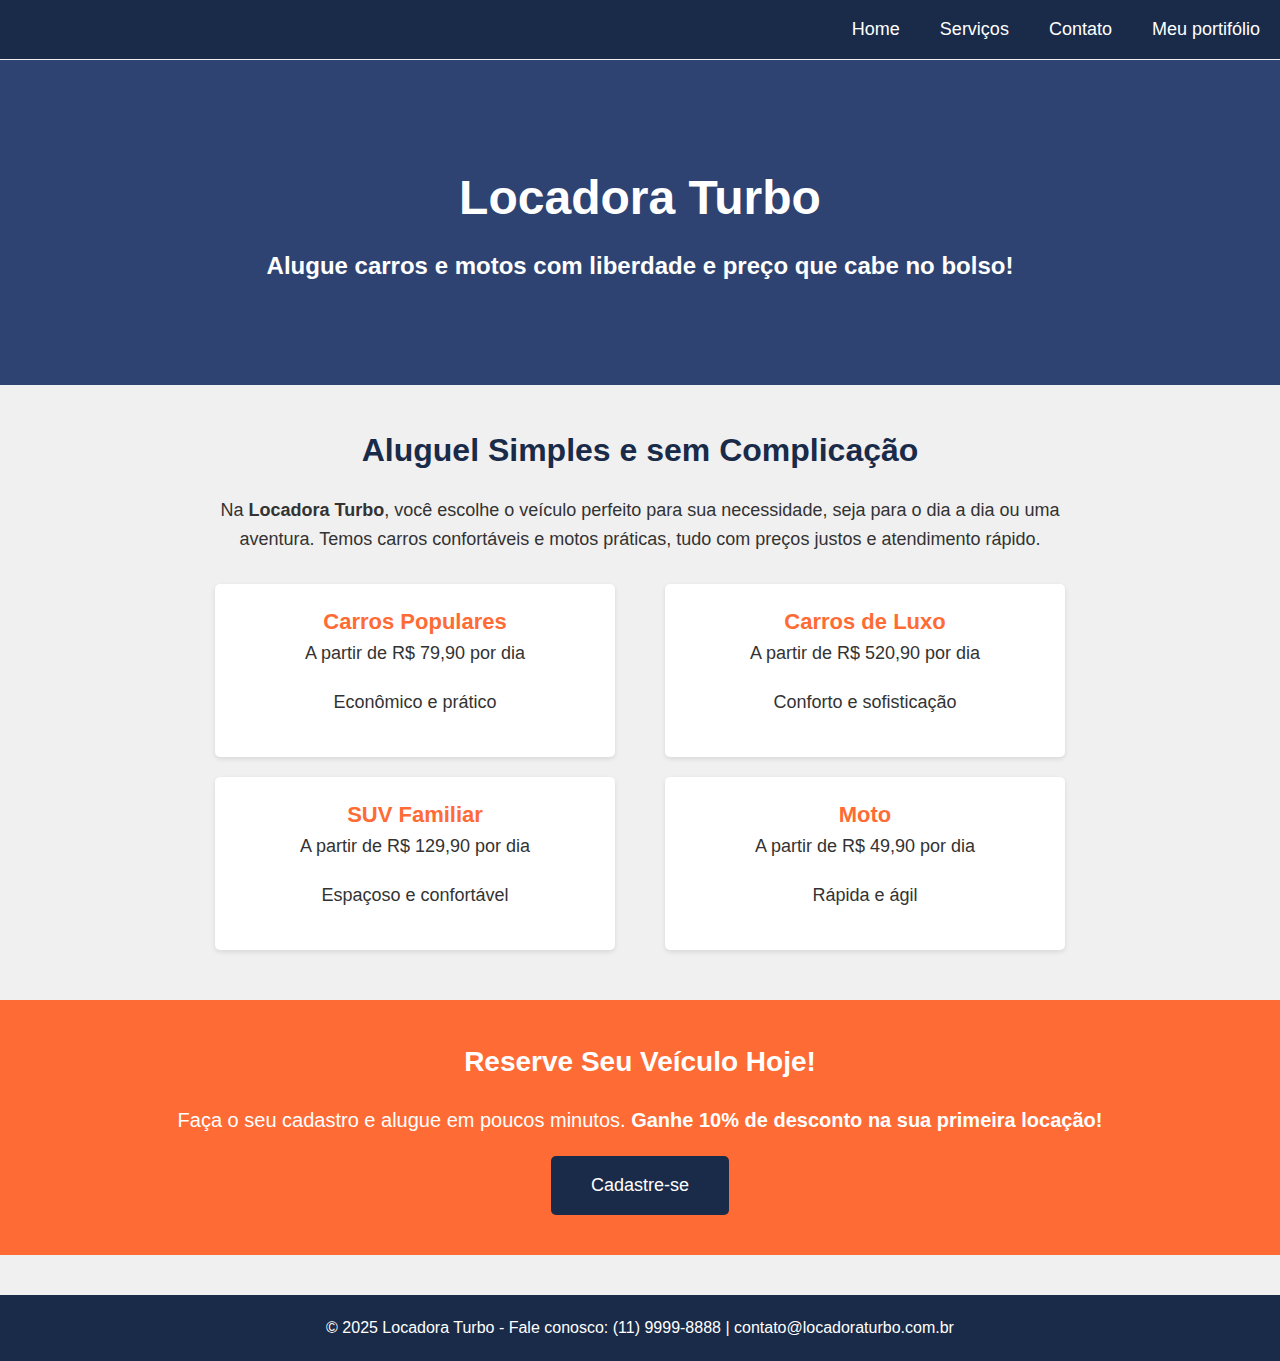
<file: index.html>
<!DOCTYPE html>
<html lang="pt-BR">
<head>
    <meta charset="UTF-8">
    <meta name="viewport" content="width=device-width, initial-scale=1.0">
    <title>Locadora Turbo - Aluguel de Carros e Motos</title>
    <link rel="stylesheet" href="inicio.css">

</head>
<body>
    
    <nav>
        
        <ul>
            <li><a href="index.html">Home</a></li>
            <li><a href="servicos.html">Serviços</a></li>
            <li><a href="contato.html">Contato</a></li>
            <li><a href="https://rafadev64.github.io/Meu-Portifolio/">Meu portifólio</a></li>
        </ul>
    </nav>

    
    <header id="inicio">
        <h1>Locadora Turbo</h1>
        <p>Alugue carros e motos com liberdade e preço que cabe no bolso!</p>
    </header>

   
    <section class="services" id="servicos">
        <h2>Aluguel Simples e sem Complicação</h2>
        <p>Na <strong>Locadora Turbo</strong>, você escolhe o veículo perfeito para sua necessidade, seja para o dia a dia ou uma aventura. Temos carros confortáveis e motos práticas, tudo com preços justos e atendimento rápido.</p>
        <div class="vehicle-list">
            <a href="carroCompacto.html" style="text-decoration: none; color: inherit;">
                <div class="vehicle">
                    <h3>Carros Populares</h3>
                    <p>A partir de R$ 79,90 por dia</p>
                    <p>Econômico e prático</p>
                </div>
            </a>
            <a href="carroDeLuxo.html" style="text-decoration: none; color: inherit;">
                <div class="vehicle">
                    <h3>Carros de Luxo</h3>
                    <p>A partir de R$ 520,90 por dia</p>
                    <p>Conforto e sofisticação</p>
                </div>
            </a>
            <a href="suvFamiliar.html" style="text-decoration: none; color: inherit;">
                <div class="vehicle">
                    <h3>SUV Familiar</h3>
                    <p>A partir de R$ 129,90 por dia</p>
                    <p>Espaçoso e confortável</p>
                </div>
            </a>
            <a href="moto.html" style="text-decoration: none; color: inherit;">
                <div class="vehicle">
                    <h3>Moto</h3>
                    <p>A partir de R$ 49,90 por dia</p>
                    <p>Rápida e ágil</p>
                </div>
            </a>
            
        </div>
    </section>


    <section class="cta" id="locacao">
        <h3>Reserve Seu Veículo Hoje!</h3>
        <p>Faça o seu cadastro e alugue em poucos minutos. <strong>Ganhe 10% de desconto na sua primeira locação!</strong></p>
      
            <a href="cadastro.html" class="btn">Cadastre-se</a>
        </form>
    </section>


    
    <footer id="contato">
        <p>© 2025 Locadora Turbo - Fale conosco: (11) 9999-8888 | contato@locadoraturbo.com.br</p>
    </footer>
</body>
</html>
</file>
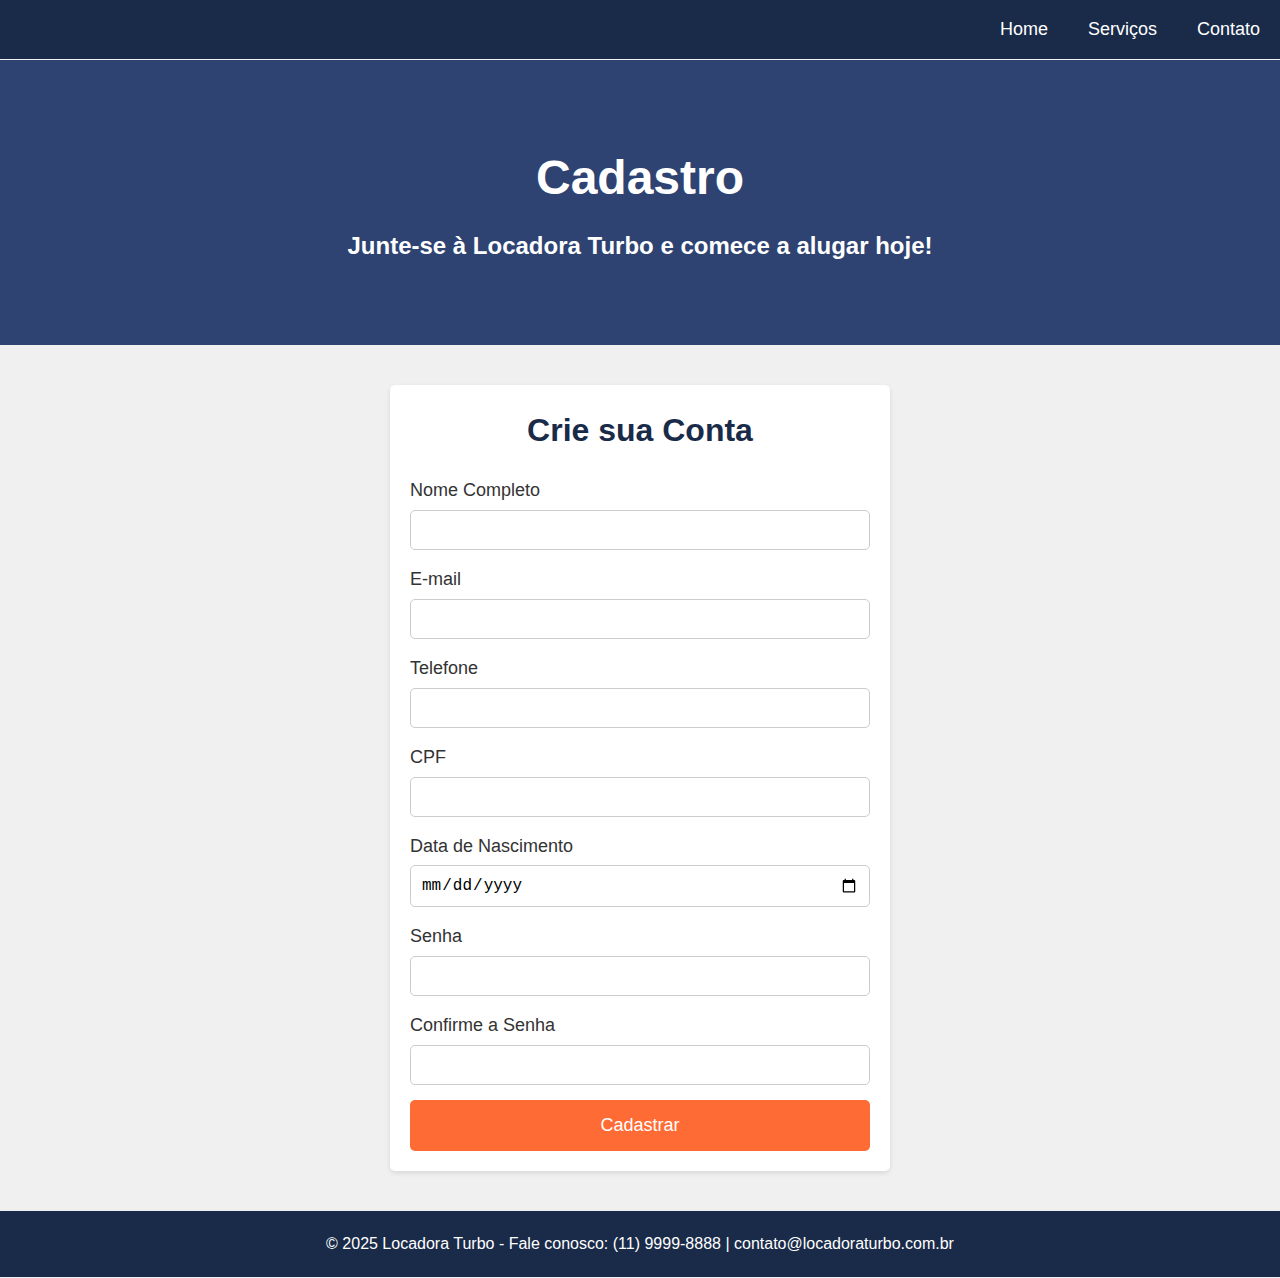
<file: cadastro.html>
<!DOCTYPE html>
<html lang="en">
<head>
    <meta charset="UTF-8">
    <meta name="viewport" content="width=device-width, initial-scale=1.0">
    <title>Cadastro - Locadora Turbo</title>
    <style>
        * {
            margin: 0;
            padding: 0;
            box-sizing: border-box;
        }
        body {
            font-family: 'Arial', sans-serif;
            background-color: #f0f0f0;
            color: #333;
            line-height: 1.6;
        }
        nav {
            background-color: #1a2b49;
            padding: 15px 0;
            position: fixed;
            width: 100%;
            top: 0;
            z-index: 100;
        }
        nav ul {
            list-style: none;
            display: flex;
            justify-content: right;
            font-family: Arial, Helvetica, sans-serif;
        }
        nav ul li {
            margin: 0 20px;
        }
        nav ul li a {
            color: white;
            text-decoration: none;
            font-size: 18px;
        }
        nav ul li a:hover {
            color: #ff6b35;
        }
        header {
            background-color: #2e4372;
            color: white;
            text-align: center;
            padding: 80px 20px;
            margin-top: 60px;
        }
        header h1 {
            font-size: 48px;
            margin-bottom: 10px;
        }
        header p {
            font-size: 24px;
            font-weight: bold;
        }
        .form-section {
            max-width: 500px;
            margin: 40px auto;
            padding: 20px;
            background-color: #fff;
            border-radius: 5px;
            box-shadow: 0 2px 5px rgba(0,0,0,0.1);
        }
        .form-section h2 {
            font-size: 32px;
            color: #1a2b49;
            text-align: center;
            margin-bottom: 20px;
        }
        .form-section label {
            display: block;
            font-size: 18px;
            margin-bottom: 5px;
            color: #333;
        }
        .form-section input {
            width: 100%;
            padding: 10px;
            margin-bottom: 15px;
            border: 1px solid #ccc;
            border-radius: 5px;
            font-size: 16px;
        }
        .form-section button {
            display: block;
            width: 100%;
            padding: 15px;
            background-color: #ff6b35;
            color: white;
            border: none;
            border-radius: 5px;
            font-size: 18px;
            cursor: pointer;
            transition: background-color 0.3s;
        }
        .form-section button:hover {
            background-color: #e65a2e;
        }
        footer {
            background-color: #1a2b49;
            color: white;
            text-align: center;
            padding: 20px;
            margin-top: 40px;
        }
        @media (max-width: 600px) {
            header h1 { font-size: 32px; }
            header p { font-size: 18px; }
            nav ul { flex-direction: column; text-align: center; }
            nav ul li { margin: 10px 0; }
            .form-section { margin: 20px; }
        }
    </style>
</head>
<body>
    <nav>
        <ul>
            <li><a href="inicio.html">Home</a></li>
            <li><a href="servicos.html">Serviços</a></li>
            
            <li><a href="contato.html">Contato</a></li>
            
        </ul>
    </nav>

    <header>
        <h1>Cadastro</h1>
        <p>Junte-se à Locadora Turbo e comece a alugar hoje!</p>
    </header>

    <section class="form-section">
        <h2>Crie sua Conta</h2>
        <form id="cadastro-form">
            <label for="nome">Nome Completo</label>
            <input type="text" id="nome" required>

            <label for="email">E-mail</label>
            <input type="email" id="email" required>

            <label for="telefone">Telefone</label>
            <input type="tel" id="telefone" required>

            <label for="cpf">CPF</label>
            <input type="text" id="cpf" maxlength="14" required>

            <label for="data-nascimento">Data de Nascimento</label>
            <input type="date" id="data-nascimento" required>

            <label for="senha">Senha</label>
            <input type="password" id="senha" required>

            <label for="confirma-senha">Confirme a Senha</label>
            <input type="password" id="confirma-senha" required>

            <button type="submit">Cadastrar</button>
        </form>
    </section>

    <footer>
        <p>© 2025 Locadora Turbo - Fale conosco: (11) 9999-8888 | contato@locadoraturbo.com.br</p>
    </footer>

    <script>
        document.addEventListener('DOMContentLoaded', function() {
            document.getElementById('cadastro-form').addEventListener('submit', function(e) {
                e.preventDefault();

                const nome = document.getElementById('nome').value;
                const email = document.getElementById('email').value;
                const telefone = document.getElementById('telefone').value;
                const cpf = document.getElementById('cpf').value;
                const dataNascimento = document.getElementById('data-nascimento').value;
                const senha = document.getElementById('senha').value;
                const confirmaSenha = document.getElementById('confirma-senha').value;

                if (senha !== confirmaSenha) {
                    alert('As senhas não coincidem!');
                    return;
                }

                const usuario = { nome, email, telefone, cpf, dataNascimento, senha };
                localStorage.setItem('usuario', JSON.stringify(usuario));

                alert('Cadastro realizado com sucesso! Redirecionando para a página de locação...');
                window.location.href = `inicio.html?nome=${encodeURIComponent(nome)}`;
            });

            // Máscara para CPF
            document.getElementById('cpf').addEventListener('input', function(e) {
                let value = e.target.value.replace(/\D/g, '');
                value = value.replace(/(\d{3})(\d)/, '$1.$2');
                value = value.replace(/(\d{3})(\d)/, '$1.$2');
                value = value.replace(/(\d{3})(\d{1,2})$/, '$1-$2');
                e.target.value = value;
            });
        });
    </script>
</body>
</html>
</file>
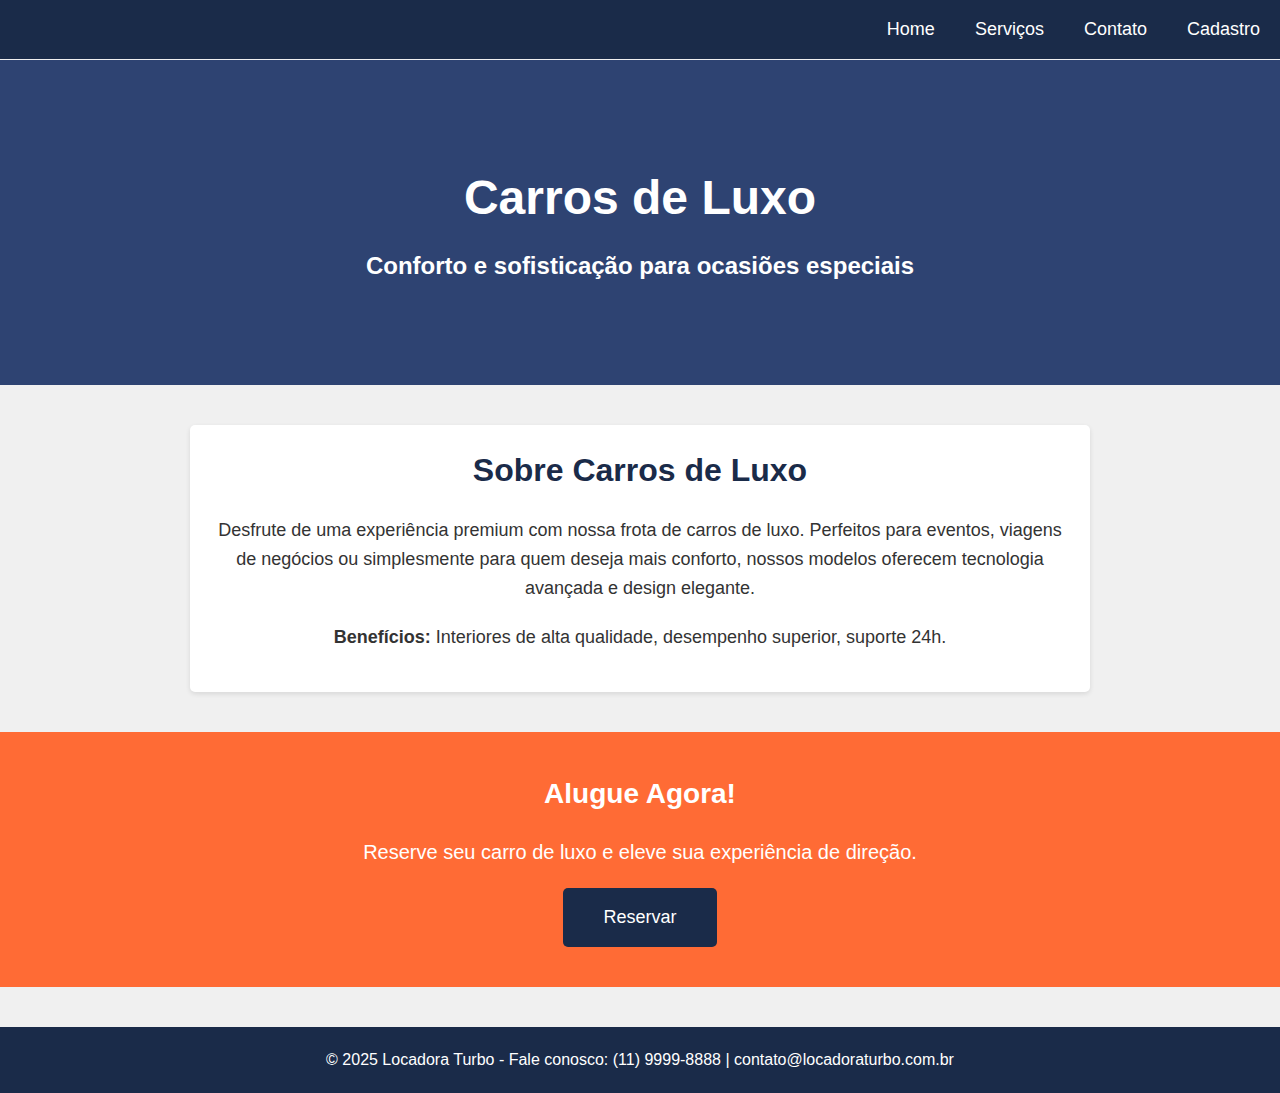
<file: carrosLuxo.html>
<!DOCTYPE html>
<html lang="pt-br">
<head>
    <meta charset="UTF-8">
    <meta name="viewport" content="width=device-width, initial-scale=1.0">
    <title>Carros de Luxo - Locadora Turbo</title>
    <style>
        * {
            margin: 0;
            padding: 0;
            box-sizing: border-box;
        }
        body {
            font-family: 'Arial', sans-serif;
            background-color: #f0f0f0;
            color: #333;
            line-height: 1.6;
        }
        nav {
            background-color: #1a2b49;
            padding: 15px 0;
            position: fixed;
            width: 100%;
            top: 0;
            z-index: 100;
        }
        nav ul {
            list-style: none;
            display: flex;
            justify-content: right;
            font-family: Arial, Helvetica, sans-serif;
        }
        nav ul li {
            margin: 0 20px;
        }
        nav ul li a {
            color: white;
            text-decoration: none;
            font-size: 18px;
        }
        nav ul li a:hover {
            color: #ff6b35;
        }
        header {
            background-color: #2e4372;
            color: white;
            text-align: center;
            padding: 100px 20px;
            margin-top: 60px;
        }
        header h1 {
            font-size: 48px;
            margin-bottom: 10px;
        }
        header p {
            font-size: 24px;
            font-weight: bold;
        }
        .service-details {
            max-width: 900px;
            margin: 40px auto;
            text-align: center;
            background-color: #fff;
            padding: 20px;
            border-radius: 5px;
            box-shadow: 0 2px 5px rgba(0,0,0,0.1);
        }
        .service-details h2 {
            font-size: 32px;
            color: #1a2b49;
            margin-bottom: 20px;
        }
        .service-details p {
            font-size: 18px;
            margin-bottom: 20px;
        }
        .cta {
            background-color: #ff6b35;
            padding: 40px 20px;
            text-align: center;
            color: white;
        }
        .cta h3 {
            font-size: 28px;
            margin-bottom: 20px;
        }
        .cta p {
            font-size: 20px;
            margin-bottom: 20px;
        }
        .btn {
            display: inline-block;
            padding: 15px 40px;
            background-color: #1a2b49;
            color: white;
            text-decoration: none;
            font-size: 18px;
            border-radius: 5px;
            transition: background-color 0.3s;
        }
        .btn:hover {
            background-color: #1717e6;
        }
        footer {
            background-color: #1a2b49;
            color: white;
            text-align: center;
            padding: 20px;
            margin-top: 40px;
        }
        @media (max-width: 600px) {
            header h1 { font-size: 32px; }
            header p { font-size: 18px; }
            nav ul { flex-direction: column; text-align: center; }
            nav ul li { margin: 10px 0; }
            .btn { width: 80%; }
        }
    </style>
</head>
<body>
    <nav>
        <ul>
            <li><a href="index.html">Home</a></li>
            <li><a href="servicos.html">Serviços</a></li>       
            <li><a href="contato.html">Contato</a></li>
            <li><a href="cadastro.html">Cadastro</a></li>
        </ul>
    </nav>

    <header>
        <h1>Carros de Luxo</h1>
        <p>Conforto e sofisticação para ocasiões especiais</p>
    </header>

    <section class="service-details">
        <h2>Sobre Carros de Luxo</h2>
        <p>Desfrute de uma experiência premium com nossa frota de carros de luxo. Perfeitos para eventos, viagens de negócios ou simplesmente para quem deseja mais conforto, nossos modelos oferecem tecnologia avançada e design elegante.</p>
        <p><strong>Benefícios:</strong> Interiores de alta qualidade, desempenho superior, suporte 24h.</p>
    </section>

    <section class="cta">
        <h3>Alugue Agora!</h3>
        <p>Reserve seu carro de luxo e eleve sua experiência de direção.</p>
        <a href="carroDeLuxo.html" class="btn">Reservar</a>
    </section>

    <footer>
        <p>© 2025 Locadora Turbo - Fale conosco: (11) 9999-8888 | contato@locadoraturbo.com.br</p>
    </footer>
</body>
</html>
</file>
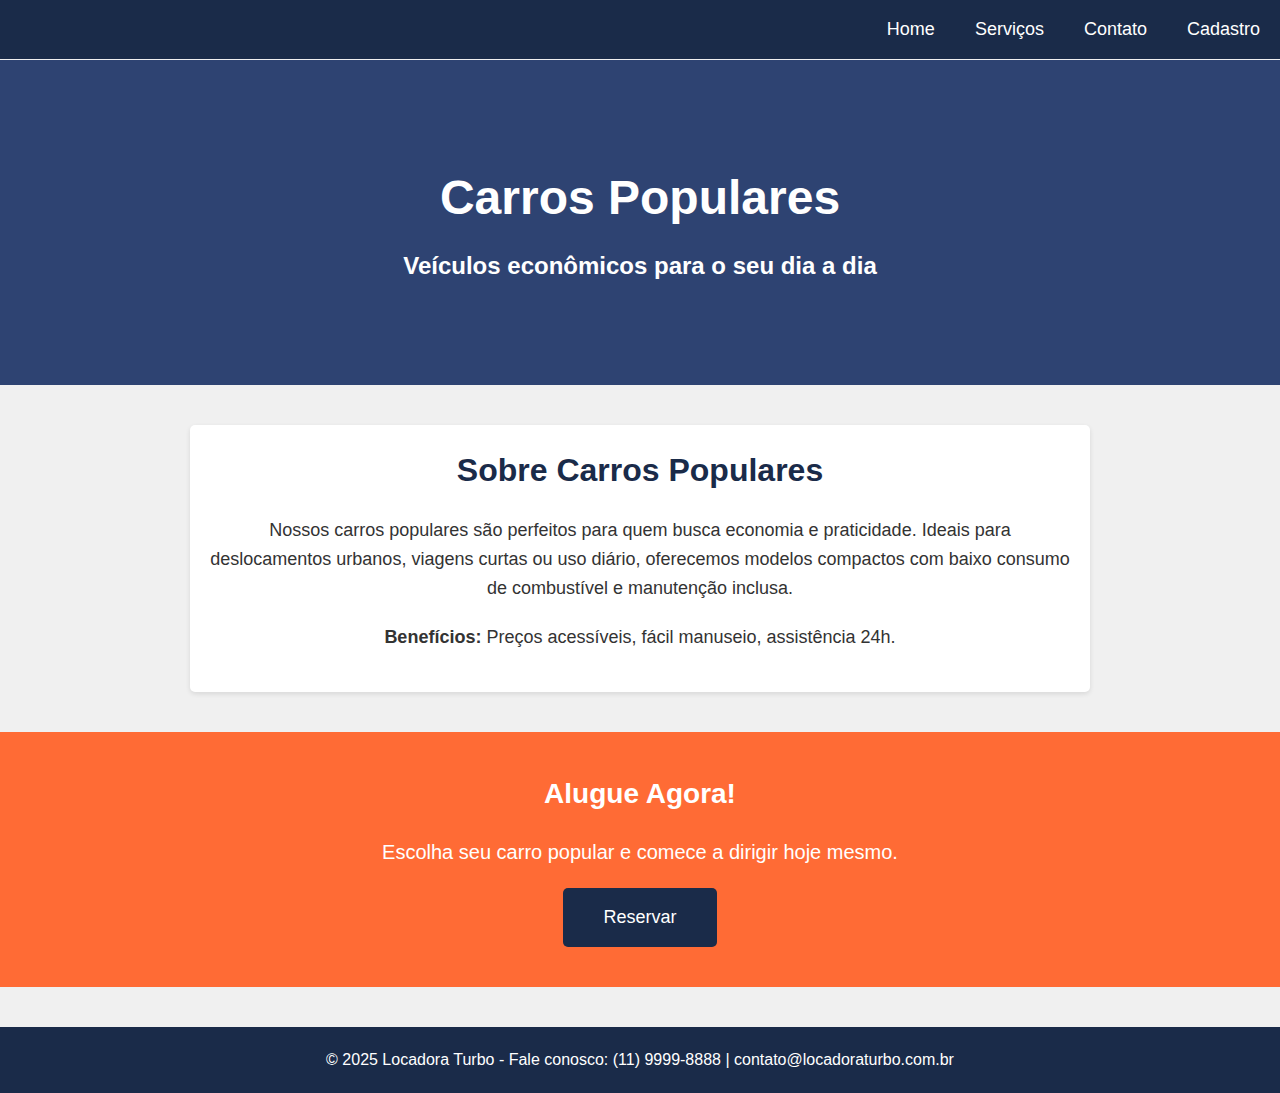
<file: carrosPopulares.html>
<!DOCTYPE html>
<html lang="pt-br">
<head>
    <meta charset="UTF-8">
    <meta name="viewport" content="width=device-width, initial-scale=1.0">
    <title>Carros Populares - Locadora Turbo</title>
    <style>
        * {
            margin: 0;
            padding: 0;
            box-sizing: border-box;
        }
        body {
            font-family: 'Arial', sans-serif;
            background-color: #f0f0f0;
            color: #333;
            line-height: 1.6;
        }
        nav {
            background-color: #1a2b49;
            padding: 15px 0;
            position: fixed;
            width: 100%;
            top: 0;
            z-index: 100;
        }
        nav ul {
            list-style: none;
            display: flex;
            justify-content: right;
            font-family: Arial, Helvetica, sans-serif;
        }
        nav ul li {
            margin: 0 20px;
        }
        nav ul li a {
            color: white;
            text-decoration: none;
            font-size: 18px;
        }
        nav ul li a:hover {
            color: #ff6b35;
        }
        header {
            background-color: #2e4372;
            color: white;
            text-align: center;
            padding: 100px 20px;
            margin-top: 60px;
        }
        header h1 {
            font-size: 48px;
            margin-bottom: 10px;
        }
        header p {
            font-size: 24px;
            font-weight: bold;
        }
        .service-details {
            max-width: 900px;
            margin: 40px auto;
            text-align: center;
            background-color: #fff;
            padding: 20px;
            border-radius: 5px;
            box-shadow: 0 2px 5px rgba(0,0,0,0.1);
        }
        .service-details h2 {
            font-size: 32px;
            color: #1a2b49;
            margin-bottom: 20px;
        }
        .service-details p {
            font-size: 18px;
            margin-bottom: 20px;
        }
        .cta {
            background-color: #ff6b35;
            padding: 40px 20px;
            text-align: center;
            color: white;
        }
        .cta h3 {
            font-size: 28px;
            margin-bottom: 20px;
        }
        .cta p {
            font-size: 20px;
            margin-bottom: 20px;
        }
        .btn {
            display: inline-block;
            padding: 15px 40px;
            background-color: #1a2b49;
            color: white;
            text-decoration: none;
            font-size: 18px;
            border-radius: 5px;
            transition: background-color 0.3s;
        }
        .btn:hover {
            background-color: #1717e6;
        }
        footer {
            background-color: #1a2b49;
            color: white;
            text-align: center;
            padding: 20px;
            margin-top: 40px;
        }
        @media (max-width: 600px) {
            header h1 { font-size: 32px; }
            header p { font-size: 18px; }
            nav ul { flex-direction: column; text-align: center; }
            nav ul li { margin: 10px 0; }
            .btn { width: 80%; }
        }
    </style>
</head>
<body>
    <nav>
        <ul>
            <li><a href="index.html">Home</a></li>
            <li><a href="servicos.html">Serviços</a></li>
            <li><a href="contato.html">Contato</a></li>
            <li><a href="cadastro.html">Cadastro</a></li>
        </ul>
    </nav>

    <header>
        <h1>Carros Populares</h1>
        <p>Veículos econômicos para o seu dia a dia</p>
    </header>

    <section class="service-details">
        <h2>Sobre Carros Populares</h2>
        <p>Nossos carros populares são perfeitos para quem busca economia e praticidade. Ideais para deslocamentos urbanos, viagens curtas ou uso diário, oferecemos modelos compactos com baixo consumo de combustível e manutenção inclusa.</p>
        <p><strong>Benefícios:</strong> Preços acessíveis, fácil manuseio, assistência 24h.</p>
    </section>

    <section class="cta">
        <h3>Alugue Agora!</h3>
        <p>Escolha seu carro popular e comece a dirigir hoje mesmo.</p>
        <a href="carroCompacto.html" class="btn">Reservar</a>
    </section>

    <footer>
        <p>© 2025 Locadora Turbo - Fale conosco: (11) 9999-8888 | contato@locadoraturbo.com.br</p>
    </footer>
</body>
</html>
</file>
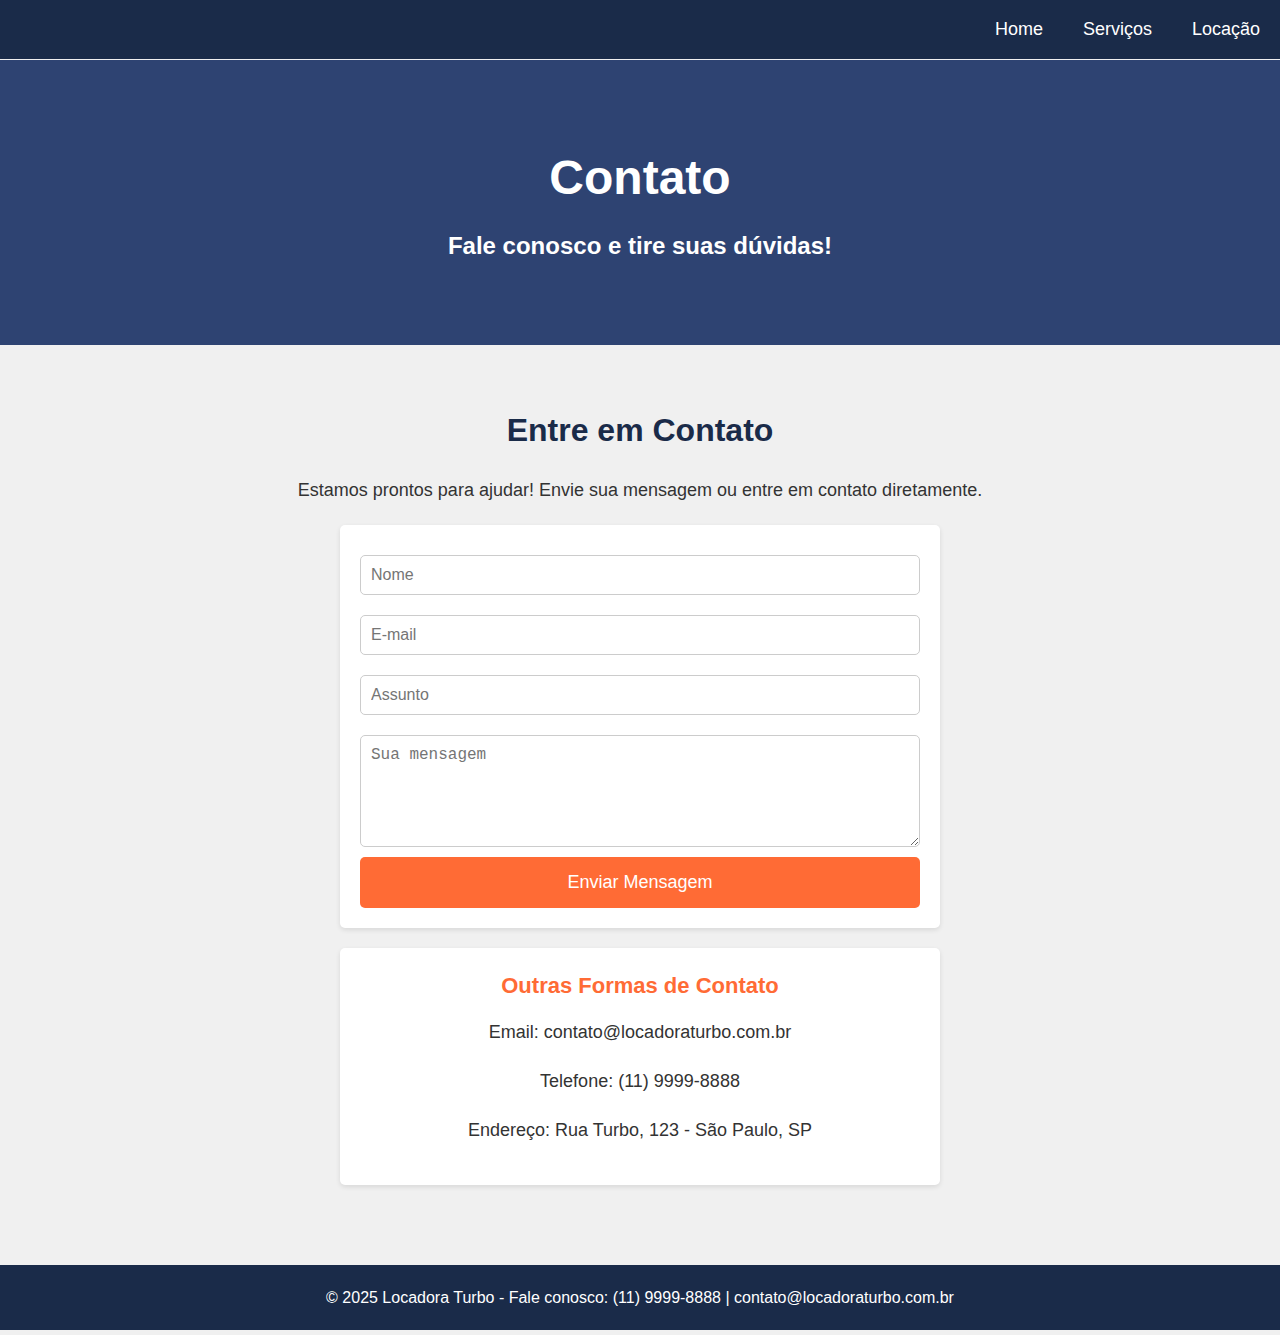
<file: contato.html>
<!DOCTYPE html>
<html lang="pt-br">
<head>
    <meta charset="UTF-8">
    <meta name="viewport" content="width=device-width, initial-scale=1.0">
    <title>Contato - Locadora Turbo</title>
    <style>
        * {
            margin: 0;
            padding: 0;
            box-sizing: border-box;
        }
        body {
            font-family: 'Arial', sans-serif;
            background-color: #f0f0f0;
            color: #333;
            line-height: 1.6;
        }
        nav {
            background-color: #1a2b49;
            padding: 15px 0;
            position: fixed;
            width: 100%;
            top: 0;
            z-index: 100;
        }
        nav ul {
            list-style: none;
            display: flex;
            justify-content: right;
            font-family: Arial, Helvetica, sans-serif;
        }
        nav ul li {
            margin: 0 20px;
        }
        nav ul li a {
            color: white;
            text-decoration: none;
            font-size: 18px;
        }
        nav ul li a:hover {
            color: #ff6b35;
        }
        header {
            background-color: #2e4372;
            color: white;
            text-align: center;
            padding: 80px 20px;
            margin-top: 60px;
        }
        header h1 {
            font-size: 48px;
            margin-bottom: 10px;
        }
        header p {
            font-size: 24px;
            font-weight: bold;
        }
        .contact-section {
            max-width: 900px;
            margin: 40px auto;
            padding: 20px;
            text-align: center;
        }
        .contact-section h2 {
            font-size: 32px;
            color: #1a2b49;
            margin-bottom: 20px;
        }
        .contact-section p {
            font-size: 18px;
            margin-bottom: 20px;
        }
        .form {
            display: flex;
            flex-direction: column;
            max-width: 600px; /* Corrigido de 6000px */
            margin: 20px auto;
            background-color: #fff;
            padding: 20px;
            border-radius: 5px;
            box-shadow: 0 2px 5px rgba(0,0,0,0.1);
        }
        .form input, .form textarea {
            width: 100%;
            padding: 10px;
            margin: 10px 0;
            border: 1px solid #ccc;
            border-radius: 5px;
            font-size: 16px;
        }
        .form button {
            background-color: #ff6b35;
            color: white;
            padding: 15px;
            border: none;
            border-radius: 5px;
            font-size: 18px;
            cursor: pointer;
            transition: background-color 0.3s;
        }
        .form button:hover {
            background-color: #e65a2e;
        }
        .contact-info {
            background-color: #fff;
            padding: 20px;
            margin: 20px auto;
            max-width: 600px;
            border-radius: 5px;
            box-shadow: 0 2px 5px rgba(0,0,0,0.1);
        }
        .contact-info h3 {
            color: #ff6b35;
            font-size: 22px;
            margin-bottom: 15px;
        }
        footer {
            background-color: #1a2b49;
            color: white;
            text-align: center;
            padding: 20px;
            margin-top: 40px;
        }
        @media (max-width: 600px) {
            header h1 { font-size: 32px; }
            header p { font-size: 18px; }
            nav ul { flex-direction: column; text-align: center; }
            nav ul li { margin: 10px 0; }
            .contact-section { margin: 20px; }
            .form, .contact-info { margin: 10px; }
        }
    </style>
</head>
<body>
    <nav>
        <ul>
            <li><a href="index.html">Home</a></li>
            <li><a href="servicos.html">Serviços</a></li>
            <li><a href="locacao.html">Locação</a></li>
           
           
        </ul>
    </nav>

    <header>
        <h1>Contato</h1>
        <p>Fale conosco e tire suas dúvidas!</p>
    </header>

    <section class="contact-section">
        <h2>Entre em Contato</h2>
        <p>Estamos prontos para ajudar! Envie sua mensagem ou entre em contato diretamente.</p>

        <form class="form" id="contact-form">
            <input type="text" placeholder="Nome" required>
            <input type="email" placeholder="E-mail" required>
            <input type="text" placeholder="Assunto" required>
            <textarea placeholder="Sua mensagem" rows="5" required></textarea>
            <button type="submit">Enviar Mensagem</button>
        </form>

        <div class="contact-info">
            <h3>Outras Formas de Contato</h3>
            <p>Email: contato@locadoraturbo.com.br</p>
            <p>Telefone: (11) 9999-8888</p>
            <p>Endereço: Rua Turbo, 123 - São Paulo, SP</p>
        </div>
    </section>

    <footer>
        <p>© 2025 Locadora Turbo - Fale conosco: (11) 9999-8888 | contato@locadoraturbo.com.br</p>
    </footer>

    <script>
        document.addEventListener('DOMContentLoaded', function() {
            document.getElementById('contact-form').addEventListener('submit', function(e) {
                e.preventDefault();
                const nome = document.querySelector('.form input[placeholder="Nome"]').value;
                const email = document.querySelector('.form input[placeholder="E-mail"]').value;
                const assunto = document.querySelector('.form input[placeholder="Assunto"]').value;
                const mensagem = document.querySelector('.form textarea').value;

                
                console.log({ nome, email, assunto, mensagem });
                alert('Mensagem enviada com sucesso! Entraremos em contato em breve.');
                this.reset(); 
            });
        });
    </script>
</body>
</html>
</file>
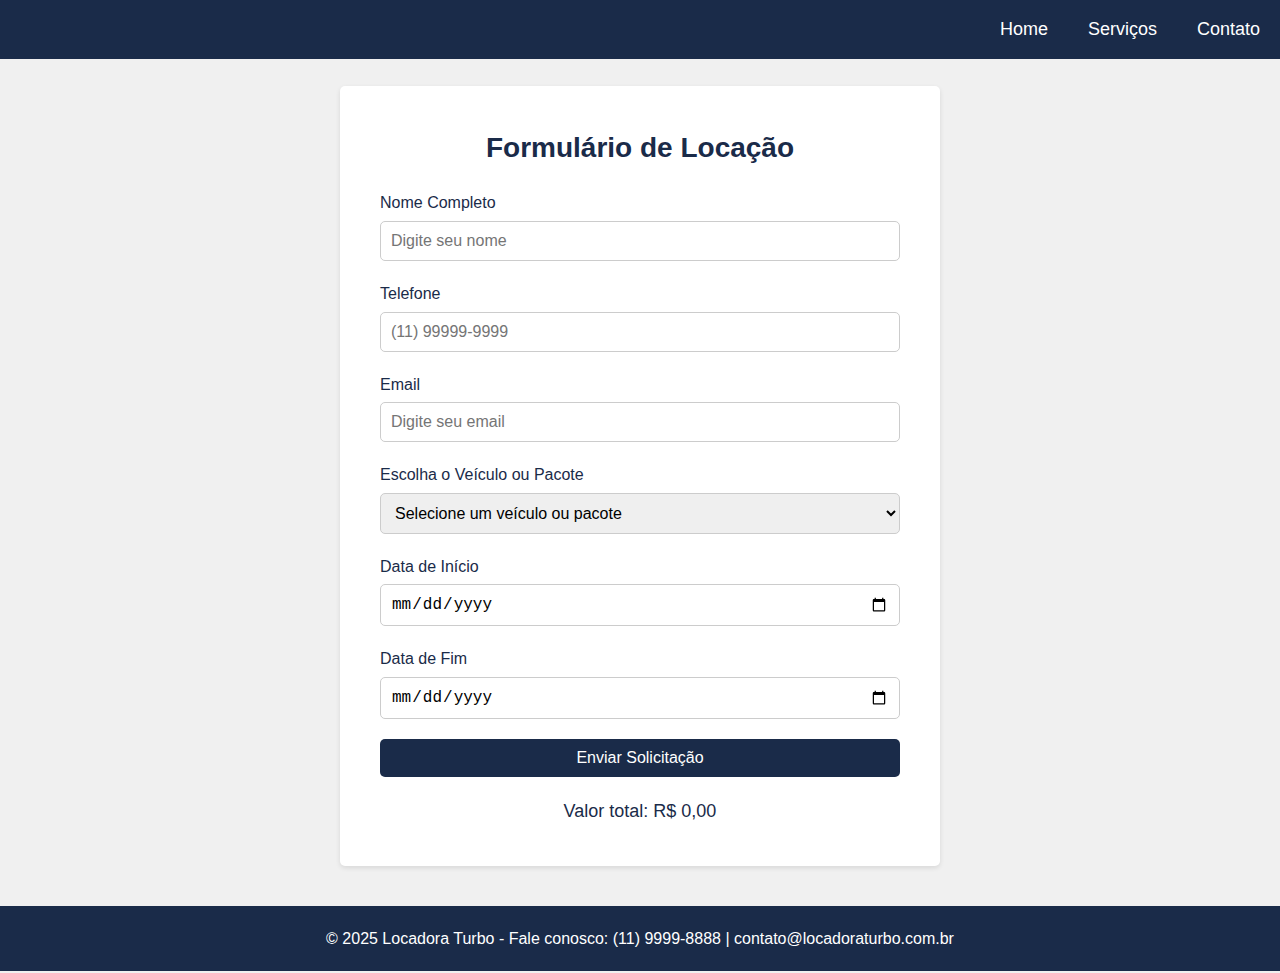
<file: locacao.html>
<!DOCTYPE html>
<html lang="pt-BR">
<head>
    <meta charset="UTF-8">
    <meta name="viewport" content="width=device-width, initial-scale=1.0">
    <title>Locação - Locadora Turbo</title>
    <style>
        * {
            margin: 0;
            padding: 0;
            box-sizing: border-box;
        }
        body {
            font-family: 'Arial', sans-serif;
            background-color: #f0f0f0;
            color: #333;
            line-height: 1.6;
            padding-top: 60px;
        }
        nav {
            background-color: #1a2b49;
            padding: 15px 0;
            position: fixed;
            width: 100%;
            top: 0;
            z-index: 100;
        }
        nav ul {
            list-style: none;
            display: flex;
            justify-content: right;
        }
        nav ul li {
            margin: 0 20px;
        }
        nav ul li a {
            color: white;
            text-decoration: none;
            font-size: 18px;
        }
        nav ul li a:hover {
            color: #ff6b35;
        }
       
        /* Estilo do formulário */
        .form-container {
            max-width: 600px;
            margin: 0 auto 40px auto;
            background-color: #fff;
            padding: 40px;
            border-radius: 5px;
            box-shadow: 0 2px 5px rgba(0,0,0,0.1);
        }
        .form-container h1 {
            font-size: 28px;
            color: #1a2b49;
            margin-bottom: 20px;
            text-align: center;
        }
        .form-group {
            margin-bottom: 20px;
        }
        .form-group label {
            display: block;
            font-size: 16px;
            margin-bottom: 5px;
            color: #1a2b49;
        }
        .form-group input,
        .form-group select {
            width: 100%;
            padding: 10px;
            font-size: 16px;
            border: 1px solid #ccc;
            border-radius: 5px;
        }
        .form-group select {
            height: auto;
            max-height: 200px;
            overflow-y: auto;
        }
        .btn {
            display: inline-block;
            padding: 10px 20px;
            background-color: #1a2b49;
            color: white;
            text-decoration: none;
            font-size: 16px;
            border-radius: 5px;
            border: none;
            cursor: pointer;
            transition: background-color 0.3s;
            width: 100%;
        }
        .btn:hover {
            background-color: #ff6b35;
        }
        #total-cost {
            margin-top: 20px;
            font-size: 18px;
            text-align: center;
            color: #1a2b49;
        }
        footer {
            background-color: #1a2b49;
            color: white;
            text-align: center;
            padding: 20px;
            margin-top: 40px;
        }
        @media (max-width: 600px) {
            .package {
                width: 90%;
                margin: 10px auto;
            }
            .form-container {
                margin: 20px;
                padding: 20px;
            }
            nav ul {
                flex-direction: column;
                text-align: center;
            }
            nav ul li {
                margin: 10px 0;
            }
        }
    </style>
</head>
<body>
    <nav>
        <ul>
            <li><a href="index.html">Home</a></li>
            <li><a href="servicos.html">Serviços</a></li>
            <li><a href="contato.html">Contato</a></li>
        </ul>
    </nav>
    <br>
    <!-- Formulário -->
    <div class="form-container">
        <h1>Formulário de Locação</h1>
        <form id="locacao-form" action="#" method="POST">
            <div class="form-group">
                <label for="nome">Nome Completo</label>
                <input type="text" id="nome" name="nome" placeholder="Digite seu nome" required>
            </div>
            <div class="form-group">
                <label for="telefone">Telefone</label>
                <input type="tel" id="telefone" name="telefone" placeholder="(11) 99999-9999" required>
            </div>
            <div class="form-group">
                <label for="email">Email</label>
                <input type="email" id="email" name="email" placeholder="Digite seu email" required>
            </div>
            <div class="form-group">
                <label for="carro">Escolha o Veículo ou Pacote</label>
                <select id="carro" name="carro" required>
                    <option value="">Selecione um veículo ou pacote</option>
                    <!-- Pacotes -->
                    <option value="pacote-basico" data-price="1500.00">Pacote Básico - R$ 1.500,00/mês</option>
                    <option value="pacote-intermediario" data-price="3200.00">Pacote Intermediário - R$ 3.200,00/mês</option>
                    <option value="pacote-premium" data-price="6000.00">Pacote Premium - R$ 6.000,00/mês</option>
                    <!-- Carros Compactos -->
                    <option value="fiat_argo" data-price="79.90">Fiat Argo - R$ 79,90/dia</option>
                    <option value="vw_gol" data-price="84.90">Volkswagen Gol - R$ 84,90/dia</option>
                    <option value="chevrolet_onix" data-price="89.90">Chevrolet Onix - R$ 89,90/dia</option>
                    <option value="hyundai_hb20" data-price="82.90">Hyundai HB20 - R$ 82,90/dia</option>
                    <option value="renault_kwid" data-price="74.90">Renault Kwid - R$ 74,90/dia</option>
                    <option value="peugeot_208" data-price="75.90">Peugeot 208 - R$ 75,90/dia</option>
                    <!-- SUVs Familiares -->
                    <option value="jeep_compass" data-price="129.90">Jeep Compass - R$ 129,90/dia</option>
                    <option value="toyota_corolla_cross" data-price="139.90">Toyota Corolla Cross - R$ 139,90/dia</option>
                    <option value="volkswagen_tiguan" data-price="149.90">Volkswagen Tiguan - R$ 149,90/dia</option>
                    <option value="jeep_commander" data-price="179.90">Jeep Commander - R$ 179,90/dia</option>
                    <option value="chevrolet_equinox" data-price="135.90">Chevrolet Equinox - R$ 135,90/dia</option>
                    <option value="honda_cr_v" data-price="145.90">Honda CR-V - R$ 145,90/dia</option>
                    <option value="hyundai_tucson" data-price="139.90">Hyundai Tucson - R$ 139,90/dia</option>
                    <option value="mitsubishi_outlander" data-price="159.90">Mitsubishi Outlander - R$ 159,90/dia</option>
                    <option value="ford_territory" data-price="149.90">Ford Territory - R$ 149,90/dia</option>
                    <!-- Carros de Luxo -->
                    <option value="bmw-serie-3" data-price="520.90">BMW Série 3 - R$ 520,90/dia</option>
                    <option value="mercedes-classe-c" data-price="550.00">Mercedes-Benz Classe C - R$ 550,00/dia</option>
                    <option value="audi-a4" data-price="530.90">Audi A4 - R$ 530,90/dia</option>
                    <option value="porsche-carrera-911" data-price="1200.00">Porsche 911 Carrera - R$ 1.200,00/dia</option>
                    <option value="lexus-es-350" data-price="600.00">Lexus ES 350 - R$ 600,00/dia</option>
                    <option value="jaguar-xf" data-price="580.90">Jaguar XF - R$ 580,90/dia</option>
                    <!-- Motos -->
                    <option value="honda-cg-150-cargo" data-price="49.90">Honda CG 150 CARGO - R$ 49,90/dia</option>
                    <option value="yamaha-factor-150" data-price="54.90">Yamaha Factor 150 - R$ 54,90/dia</option>
                    <option value="honda-cg-160-fan" data-price="44.90">Honda CG 160 FAN - R$ 44,90/dia</option>
                </select>
            </div>
            <div class="form-group">
                <label for="data-inicio">Data de Início</label>
                <input type="date" id="data-inicio" name="data-inicio" required>
            </div>
            <div class="form-group">
                <label for="data-fim">Data de Fim</label>
                <input type="date" id="data-fim" name="data-fim" required>
            </div>
            <button type="submit" class="btn">Enviar Solicitação</button>
        </form>
        <div id="total-cost">Valor total: R$ 0,00</div>
    </div>

    <footer>
        <p>© 2025 Locadora Turbo - Fale conosco: (11) 9999-8888 | contato@locadoraturbo.com.br</p>
    </footer>

    <script>
        // Pré-selecionar pacote ou veículo baseado na URL
        window.addEventListener('load', function() {
            const urlParams = new URLSearchParams(window.location.search);
            const pacote = urlParams.get('pacote') || urlParams.get('carro');
            const telefone = urlParams.get('telefone');

            if (pacote) {
                const select = document.getElementById('carro');
                select.value = pacote;
                calculateTotal();
            }
            if (telefone) {
                document.getElementById('telefone').value = decodeURIComponent(telefone);
            }
        });

        // Selecionar pacote ao clicar
        document.querySelectorAll('.package').forEach(package => {
            package.addEventListener('click', function() {
                const packageValue = this.getAttribute('data-package');
                const select = document.getElementById('carro');
                select.value = packageValue;
                calculateTotal();
            });
        });

        // Calcular o custo total
        function calculateTotal() {
            const select = document.getElementById('carro');
            const dataInicio = document.getElementById('data-inicio').value;
            const dataFim = document.getElementById('data-fim').value;
            const totalCostElement = document.getElementById('total-cost');

            if (!select.value || !dataInicio || !dataFim) {
                totalCostElement.textContent = 'Valor total: R$ 0,00';
                return 0;
            }

            const price = parseFloat(select.selectedOptions[0].getAttribute('data-price'));
            const startDate = new Date(dataInicio);
            const endDate = new Date(dataFim);
            const timeDifference = endDate - startDate;
            const daysDifference = Math.ceil(timeDifference / (1000 * 60 * 60 * 24));

            if (daysDifference <= 0) {
                totalCostElement.textContent = 'Valor total: R$ 0,00 (data inválida)';
                return 0;
            }

            let totalCost;
            if (select.value.startsWith('pacote')) {
                // Para pacotes, o preço é mensal
                const monthsDifference = Math.ceil(daysDifference / 30);
                totalCost = price * monthsDifference;
                totalCostElement.textContent = `Valor total: R$ ${totalCost.toFixed(2).replace('.', ',')} (${monthsDifference} mês${monthsDifference > 1 ? 'es' : ''})`;
            } else {
                // Para veículos, o preço é diário
                totalCost = price * daysDifference;
                totalCostElement.textContent = `Valor total: R$ ${totalCost.toFixed(2).replace('.', ',')} (${daysDifference} dia${daysDifference > 1 ? 's' : ''})`;
            }
            return totalCost;
        }

        // Evento de submissão do formulário
        document.getElementById('locacao-form').addEventListener('submit', function(e) {
            e.preventDefault();
            const nome = document.getElementById('nome').value;
            const telefone = document.getElementById('telefone').value;
            const email = document.getElementById('email').value;
            const carro = document.getElementById('carro').selectedOptions[0].text;
            const dataInicio = document.getElementById('data-inicio').value;
            const dataFim = document.getElementById('data-fim').value;
            const totalCost = calculateTotal();

            const formatDate = (dateStr) => new Date(dateStr).toLocaleDateString('pt-BR');
            const mensagem = `
                Dados da Locação:
                Nome: ${nome}
                Telefone: ${telefone}
                Email: ${email}
                Veículo/Pacote: ${carro}
                Data de Início: ${formatDate(dataInicio)}
                Data de Fim: ${formatDate(dataFim)}
                Valor Total: R$ ${totalCost.toFixed(2).replace('.', ',')}
            `;
            alert(mensagem.trim());
        });

        // Atualizar total ao mudar seleção ou datas
        document.getElementById('carro').addEventListener('change', calculateTotal);
        document.getElementById('data-inicio').addEventListener('change', calculateTotal);
        document.getElementById('data-fim').addEventListener('change', calculateTotal);
    </script>
</body>
</html>
</file>
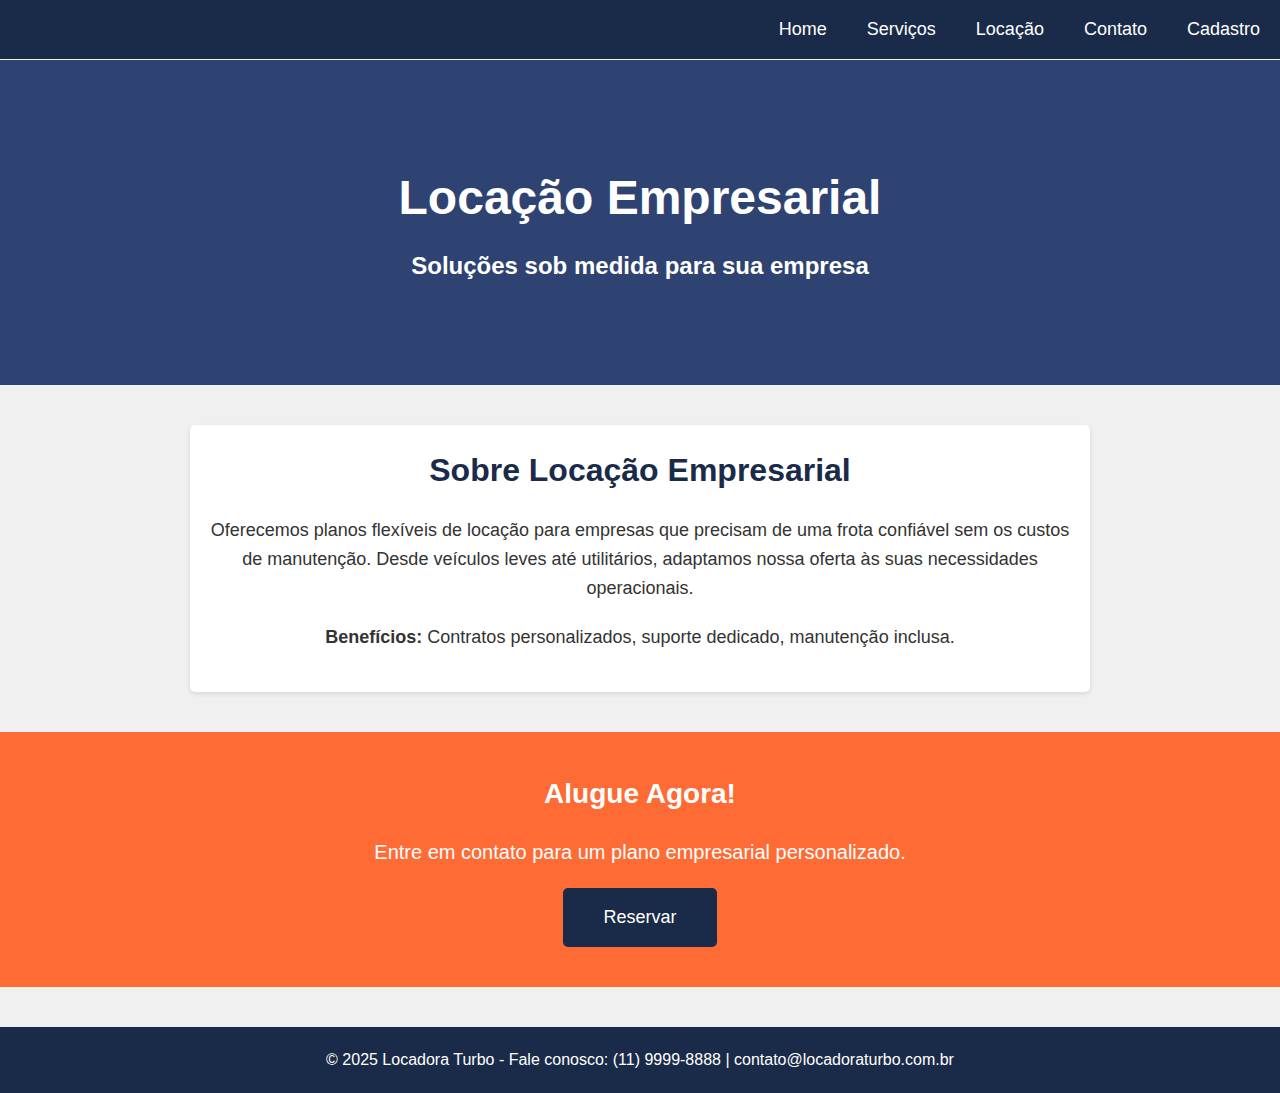
<file: locacaoEmpresarial.html>
<!DOCTYPE html>
<html lang="pt-br">
<head>
    <meta charset="UTF-8">
    <meta name="viewport" content="width=device-width, initial-scale=1.0">
    <title>Locação Empresarial - Locadora Turbo</title>
    <style>
        * {
            margin: 0;
            padding: 0;
            box-sizing: border-box;
        }
        body {
            font-family: 'Arial', sans-serif;
            background-color: #f0f0f0;
            color: #333;
            line-height: 1.6;
        }
        nav {
            background-color: #1a2b49;
            padding: 15px 0;
            position: fixed;
            width: 100%;
            top: 0;
            z-index: 100;
        }
        nav ul {
            list-style: none;
            display: flex;
            justify-content: right;
            font-family: Arial, Helvetica, sans-serif;
        }
        nav ul li {
            margin: 0 20px;
        }
        nav ul li a {
            color: white;
            text-decoration: none;
            font-size: 18px;
        }
        nav ul li a:hover {
            color: #ff6b35;
        }
        header {
            background-color: #2e4372;
            color: white;
            text-align: center;
            padding: 100px 20px;
            margin-top: 60px;
        }
        header h1 {
            font-size: 48px;
            margin-bottom: 10px;
        }
        header p {
            font-size: 24px;
            font-weight: bold;
        }
        .service-details {
            max-width: 900px;
            margin: 40px auto;
            text-align: center;
            background-color: #fff;
            padding: 20px;
            border-radius: 5px;
            box-shadow: 0 2px 5px rgba(0,0,0,0.1);
        }
        .service-details h2 {
            font-size: 32px;
            color: #1a2b49;
            margin-bottom: 20px;
        }
        .service-details p {
            font-size: 18px;
            margin-bottom: 20px;
        }
        .cta {
            background-color: #ff6b35;
            padding: 40px 20px;
            text-align: center;
            color: white;
        }
        .cta h3 {
            font-size: 28px;
            margin-bottom: 20px;
        }
        .cta p {
            font-size: 20px;
            margin-bottom: 20px;
        }
        .btn {
            display: inline-block;
            padding: 15px 40px;
            background-color: #1a2b49;
            color: white;
            text-decoration: none;
            font-size: 18px;
            border-radius: 5px;
            transition: background-color 0.3s;
        }
        .btn:hover {
            background-color: #1717e6;
        }
        footer {
            background-color: #1a2b49;
            color: white;
            text-align: center;
            padding: 20px;
            margin-top: 40px;
        }
        @media (max-width: 600px) {
            header h1 { font-size: 32px; }
            header p { font-size: 18px; }
            nav ul { flex-direction: column; text-align: center; }
            nav ul li { margin: 10px 0; }
            .btn { width: 80%; }
        }
    </style>
</head>
<body>
    <nav>
        <ul>
            <li><a href="index.html">Home</a></li>
            <li><a href="servicos.html">Serviços</a></li>
            <li><a href="locacao.html">Locação</a></li>
            <li><a href="contato.html">Contato</a></li>
            <li><a href="cadastro.html">Cadastro</a></li>
        </ul>
    </nav>

    <header>
        <h1>Locação Empresarial</h1>
        <p>Soluções sob medida para sua empresa</p>
    </header>

    <section class="service-details">
        <h2>Sobre Locação Empresarial</h2>
        <p>Oferecemos planos flexíveis de locação para empresas que precisam de uma frota confiável sem os custos de manutenção. Desde veículos leves até utilitários, adaptamos nossa oferta às suas necessidades operacionais.</p>
        <p><strong>Benefícios:</strong> Contratos personalizados, suporte dedicado, manutenção inclusa.</p>
    </section>

    <section class="cta">
        <h3>Alugue Agora!</h3>
        <p>Entre em contato para um plano empresarial personalizado.</p>
        <a href="pacotesEmpresarial.html" class="btn">Reservar</a>
    </section>

    <footer>
        <p>© 2025 Locadora Turbo - Fale conosco: (11) 9999-8888 | contato@locadoraturbo.com.br</p>
    </footer>
</body>
</html>
</file>
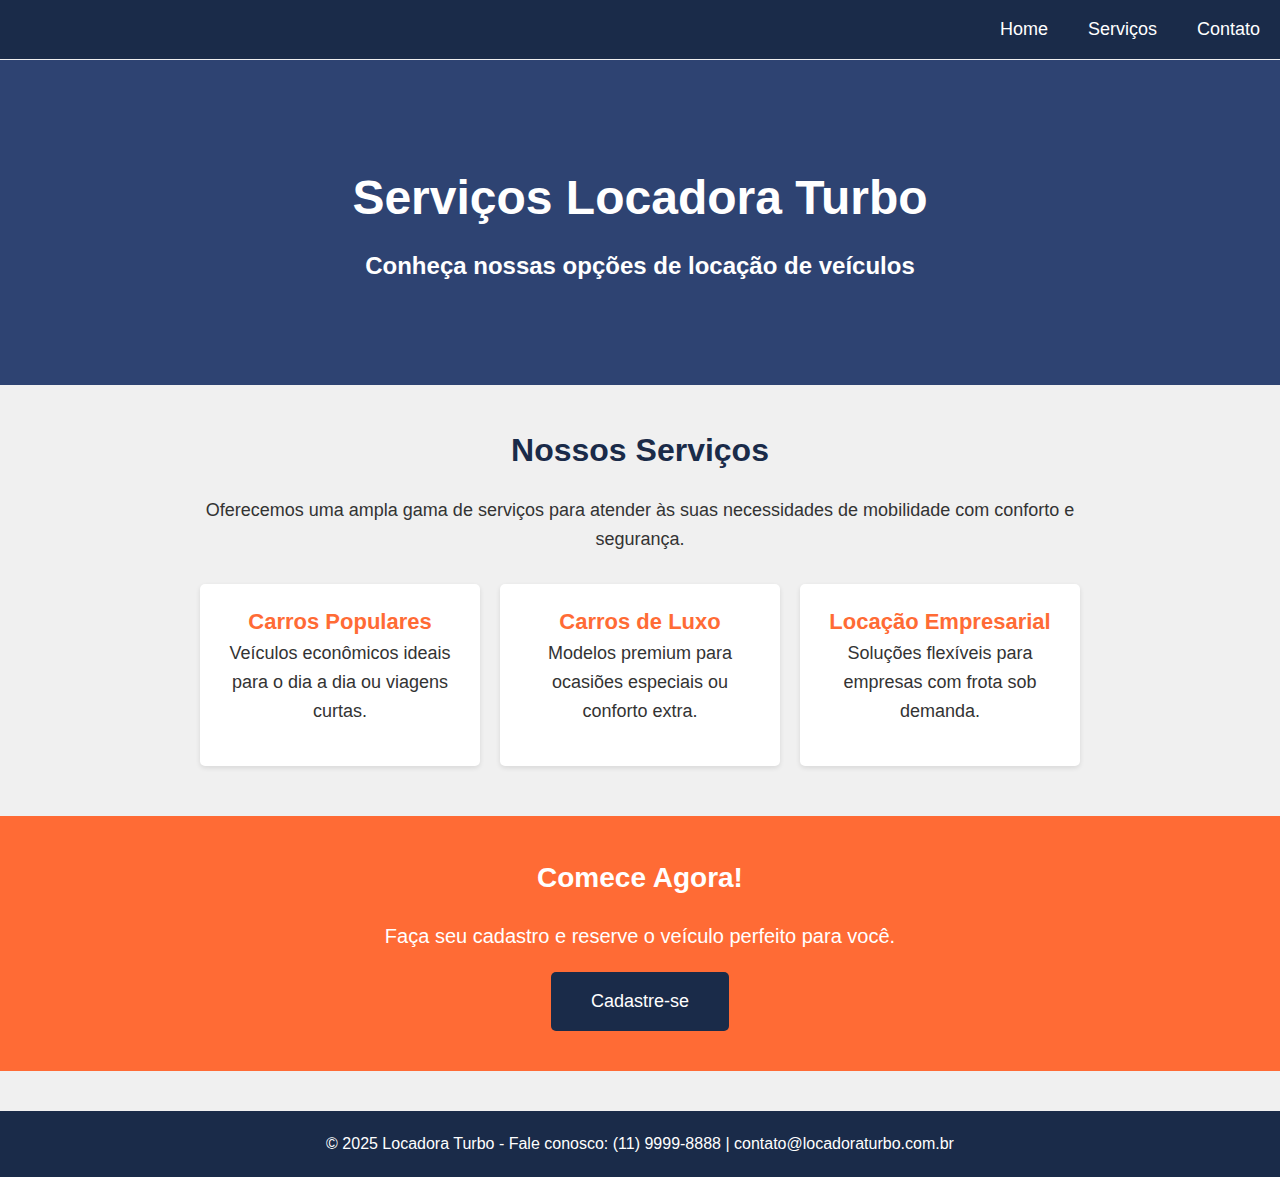
<file: servicos.html>
<!DOCTYPE html>
<html lang="en">
<head>
    <meta charset="UTF-8">
    <meta name="viewport" content="width=device-width, initial-scale=1.0">
    <title>Serviços - Locadora Turbo</title>
    <style>
        * {
            margin: 0;
            padding: 0;
            box-sizing: border-box;
        }
        body {
            font-family: 'Arial', sans-serif;
            background-color: #f0f0f0;
            color: #333;
            line-height: 1.6;
        }
        nav {
            background-color: #1a2b49;
            padding: 15px 0;
            position: fixed;
            width: 100%;
            top: 0;
            z-index: 100;
        }
        nav ul {
            list-style: none;
            display: flex;
            justify-content: right;
            font-family: Arial, Helvetica, sans-serif;
        }
        nav ul li {
            margin: 0 20px;
        }
        nav ul li a {
            color: white;
            text-decoration: none;
            font-size: 18px;
        }
        nav ul li a:hover {
            color: #ff6b35;
        }
        header {
            background-color: #2e4372;
            color: white;
            text-align: center;
            padding: 100px 20px;
            margin-top: 60px;
        }
        header h1 {
            font-size: 48px;
            margin-bottom: 10px;
        }
        header p {
            font-size: 24px;
            font-weight: bold;
        }
        .services {
            max-width: 900px;
            margin: 40px auto;
            text-align: center;
        }
        .services h2 {
            font-size: 32px;
            color: #1a2b49;
            margin-bottom: 20px;
        }
        .services p {
            font-size: 18px;
            margin-bottom: 20px;
        }
        .vehicle-list {
            display: flex;
            justify-content: space-around;
            flex-wrap: wrap;
        }
        .vehicle {
            background-color: #fff;
            padding: 20px;
            margin: 10px;
            width: 280px;
            border-radius: 5px;
            box-shadow: 0 2px 5px rgba(0,0,0,0.1);
            cursor: pointer;
            transition: transform 0.3s ease;
        }
        .vehicle:hover {
            transform: scale(1.05);
        }
        .vehicle h3 {
            font-size: 22px;
            color: #ff6b35;
        }
        .cta {
            background-color: #ff6b35;
            padding: 40px 20px;
            text-align: center;
            color: white;
        }
        .cta h3 {
            font-size: 28px;
            margin-bottom: 20px;
        }
        .cta p {
            font-size: 20px;
            margin-bottom: 20px;
        }
        .btn {
            display: inline-block;
            padding: 15px 40px;
            background-color: #1a2b49;
            color: white;
            text-decoration: none;
            font-size: 18px;
            border-radius: 5px;
            transition: background-color 0.3s;
        }
        .btn:hover {
            background-color: #1717e6;
        }
        footer {
            background-color: #1a2b49;
            color: white;
            text-align: center;
            padding: 20px;
            margin-top: 40px;
        }
        @media (max-width: 600px) {
            header h1 { font-size: 32px; }
            header p { font-size: 18px; }
            nav ul { flex-direction: column; text-align: center; }
            nav ul li { margin: 10px 0; }
            .vehicle { width: 100%; }
            .btn { width: 80%; }
        }
    </style>
</head>
<body>
    <nav>
        <ul>
            <li><a href="index.html">Home</a></li>
            <li><a href="servicos.html">Serviços</a></li>
            <li><a href="contato.html">Contato</a></li>
            
        </ul>
    </nav>

    <header>
        <h1>Serviços Locadora Turbo</h1>
        <p>Conheça nossas opções de locação de veículos</p>
    </header>

    <section class="services">
        <h2>Nossos Serviços</h2>
        <p>Oferecemos uma ampla gama de serviços para atender às suas necessidades de mobilidade com conforto e segurança.</p>
        <div class="vehicle-list">

            <a href="carrosPopulares.html" style="text-decoration: none; color: inherit;">
            <div class="vehicle">
                <h3>Carros Populares</h3>
                <p>Veículos econômicos ideais para o dia a dia ou viagens curtas.</p>
            </div>
            </a>

            <a href="carrosLuxo.html" style="text-decoration: none; color: inherit;">
            <div class="vehicle">
                <h3>Carros de Luxo</h3>
                <p>Modelos premium para ocasiões especiais ou conforto extra.</p>
            </div>
            </a>

            <a href="locacaoEmpresarial.html" style="text-decoration: none; color: inherit;">
            <div class="vehicle">
                <h3>Locação Empresarial</h3>
                <p>Soluções flexíveis para empresas com frota sob demanda.</p>
            </div>
            </a>

        </div>
    </section>

    <section class="cta">
        <h3>Comece Agora!</h3>
        <p>Faça seu cadastro e reserve o veículo perfeito para você.</p>
        <a href="cadastro.html" class="btn">Cadastre-se</a>
    </section>

    <script>

    </script>

    <footer>
        <p>© 2025 Locadora Turbo - Fale conosco: (11) 9999-8888 | contato@locadoraturbo.com.br</p>
    </footer>
</body>
</html>
</file>
<file: inicio.css>
* {
    margin: 0;
    padding: 0;
    box-sizing: border-box;
}
body {
    font-family: 'Arial', sans-serif;
    background-color: #f0f0f0;
    color: #333;
    line-height: 1.6;
}

nav {
    background-color: #1a2b49;
    padding: 15px 0;
    position: fixed;
    width: 100%;
    top: 0;
    z-index: 100;
}

nav ul {
    list-style: none;
    display: flex;
    justify-content: right;
    font-family: Arial, Helvetica, sans-serif;
}
nav ul li {
    margin: 0 20px;
}
nav ul li a {
    color: white;
    text-decoration: none;
    font-size: 18px;
}
nav ul li a:hover {
    color: #ff6b35;
}

header {
    background-color: #2e4372;
    color: white;
    text-align: center;
    padding: 100px 20px;
    margin-top: 60px;
}
header h1 {
    font-size: 48px;
    margin-bottom: 10px;
}
header p {
    font-size: 24px;
    font-weight: bold;
}

.services {
    max-width: 900px;
    margin: 40px auto;
    text-align: center;
}
.services h2 {
    font-size: 32px;
    color: #1a2b49;
    margin-bottom: 20px;
}
.services p {
    font-size: 18px;
    margin-bottom: 20px;
}
.vehicle-list {
    display: flex;
    justify-content: space-around;
    flex-wrap: wrap;
}
.vehicle {
    background-color: #fff;
    padding: 20px;
    margin: 10px;
    width: 400px;
    border-radius: 5px;
    box-shadow: 0 2px 5px rgba(0,0,0,0.1);
    cursor: pointer;
    transition: transform 0.3s ease;
}
.vehicle:hover{

    transform: scale(1.05);
}
.vehicle h3 {
    font-size: 22px;
    color: #ff6b35;
}

.cta {
    background-color: #ff6b35;
    padding: 40px 20px;
    text-align: center;
    color: white;
}
.cta h3 {
    font-size: 28px;
    margin-bottom: 20px;
}
.cta p {
    font-size: 20px;
    margin-bottom: 20px;
}
.btn {
    display: inline-block;
    padding: 15px 40px;
    background-color: #1a2b49;
    color: white;
    text-decoration: none;
    font-size: 18px;
    border-radius: 5px;
    transition: background-color 0.3s;
}
.btn:hover {
    background-color: #1717e6;
}
form {
    max-width: 500px;
    margin: 0 auto;
}
form input, form select {
    width: 100%;
    padding: 10px;
    margin: 10px 0;
    border: 1px solid #ccc;
    border-radius: 5px;
}

footer {
    background-color: #1a2b49;
    color: white;
    text-align: center;
    padding: 20px;
    margin-top: 40px;
}

@media (max-width: 600px) {
    header h1 { font-size: 32px; }
    header p { font-size: 18px; }
    nav ul { flex-direction: column; text-align: center; }
    nav ul li { margin: 10px 0; }
    .vehicle { width: 100%; }
    .btn { width: 80%; }
}
</file>
